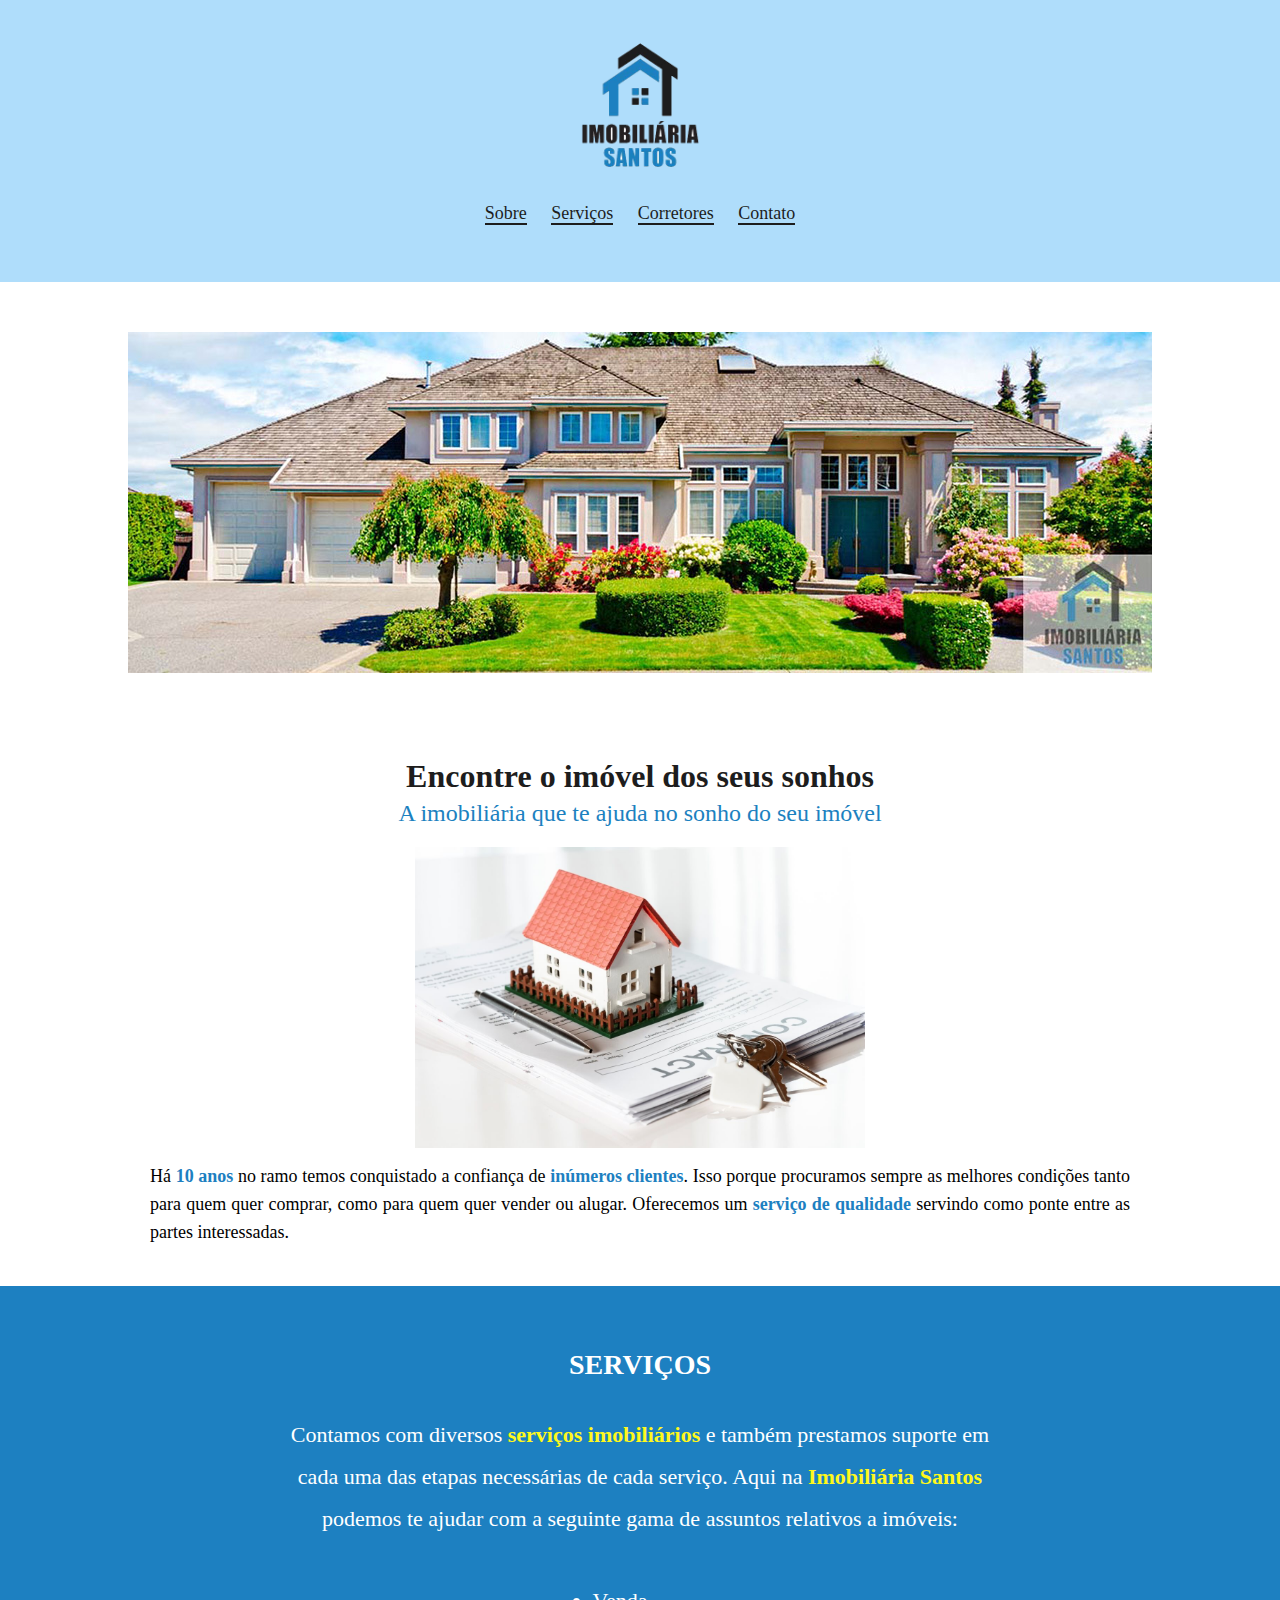
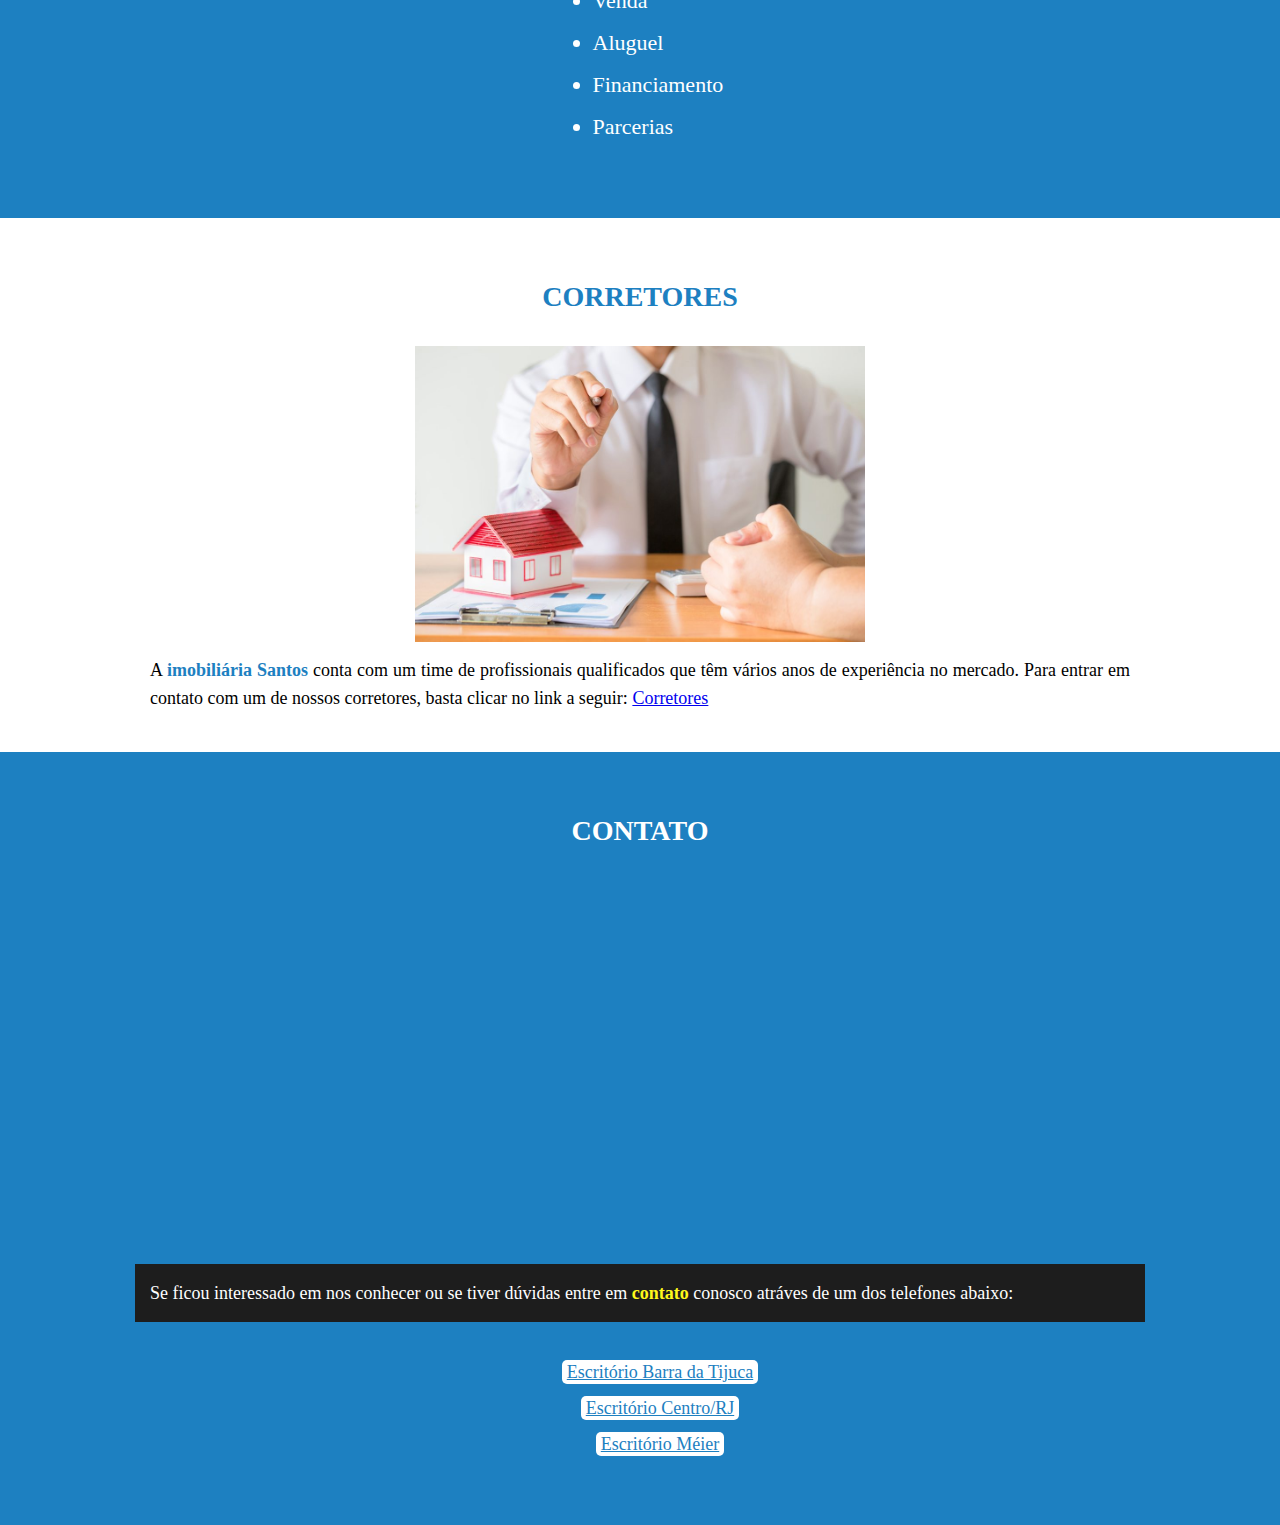
<file: Missão 4/index.html>
<!DOCTYPE html>
<html>
<head>
    <meta charset="UTF-8">
    <meta name="description" content="A Imobiliária que te ajuda a conquistar seu sonho da casa nova">
    <title>Imobiliária Santos</title>
    <link rel="stylesheet" href="estilo.css">
</head>
<body>
    <div class="secao topo">
        <img src="img/logo.png" alt="Imobiliária Santos">
        <p class="paragrafo paragrafo-topo">
            <a class="link-topo" href="#sobre">Sobre</a>
            <a class="link-topo" href="#servicos">Serviços</a>
            <a class="link-topo" href="#corretores">Corretores</a>
            <a class="link-topo" href="#contato">Contato</a>
        </p>
    </div>
    <div class="secao banner">
        <img src="img/banner.jpg" alt="anúncio de casa">
    </div>
    <div id="sobre" class="secao">
        <h1>Encontre o imóvel dos seus sonhos</h1>
        <h2>A imobiliária que te ajuda no sonho do seu imóvel</h2>
        <img class="imagem" src="img/imovel-assinatura.jpg" alt="Assinatura de imóvel">
        <p class="paragrafo paragrafo-sobre">
            Há <span class="texto-azul">10 anos</span> no ramo temos conquistado a confiança de <span class="texto-azul">inúmeros clientes</span>. Isso porque procuramos sempre as melhores condições tanto para quem quer comprar, como para quem quer vender ou alugar. Oferecemos um <span class="texto-azul">serviço de qualidade</span> servindo como ponte entre as partes interessadas.
        </p>
    </div>
    <div id="servicos" class="secao servicos">
        <h3>SERVIÇOS</h3>
        <p class="paragrafo paragrafo-servicos">
            Contamos com diversos <span class="texto-amarelo">serviços imobiliários</span> e também prestamos suporte em cada uma das etapas necessárias de cada serviço. Aqui na <span class="texto-amarelo">Imobiliária Santos</span> podemos te ajudar com a seguinte gama de assuntos relativos a imóveis:
        </p>
        <ul class="lista-servicos">
            <li class="item-lista-servicos">Venda</li>
            <li class="item-lista-servicos">Aluguel</li>
            <li class="item-lista-servicos">Financiamento</li>
            <li class="item-lista-servicos">Parcerias</li>
        </ul>
    </div>
    <div id="corretores" class="secao">
        <h3 class="texto-azul">CORRETORES</h3>
        <img class="imagem" src="img/corretores.jpg" alt="corretores">
        <p class="paragrafo">
            A <span class="texto-azul">imobiliária Santos</span> conta com um time de profissionais qualificados que têm vários anos de experiência no mercado. Para entrar em contato com um de nossos corretores, basta clicar no link a seguir: <a class="link" href="mailto:corretores@email.com">Corretores</a>
        </p>
    </div>
    <div id="contato" class="secao contato">
        <h3>CONTATO</h3>
        <iframe src="https://www.google.com/maps/embed?pb=!1m18!1m12!1m3!1d7346.254844548052!2d-43.364712467659004!3d-22.98234139602229!2m3!1f0!2f0!3f0!3m2!1i1024!2i768!4f13.1!3m3!1m2!1s0x9bda2ed54ec2e1%3A0x4431d262cad1d163!2sAv.%20Ayrton%20Senna%2C%203000%20-%20Barra%20da%20Tijuca%2C%20Rio%20de%20Janeiro%20-%20RJ%2C%2022775-904!5e0!3m2!1spt-BR!2sbr!4v1642532754862!5m2!1spt-BR!2sbr" width="800" height="350" style="border:0;" allowfullscreen="" loading="lazy"></iframe>
        <p class="paragrafo paragrafo-contato">
            Se ficou interessado em nos conhecer ou se tiver dúvidas entre em <span class="texto-amarelo">contato</span> conosco atráves de um dos telefones abaixo:
        </p>
        <ul class="lista-contato">
            <li class="item-lista-contato">
                <a class="link-contato" href="mailto:officebarra@email.com">Escritório Barra da Tijuca</a>
            </li>
            <li class="item-lista-contato">
                <a class="link-contato" href="mailto:officecentro@email.com">Escritório Centro/RJ</a>
            </li>
            <li class="item-lista-contato">
                <a class="link-contato" href="mailto:officemeier@email.com">Escritório Méier</a>
            </li>
        </ul>
    </div>
</body>
</html>
</file>
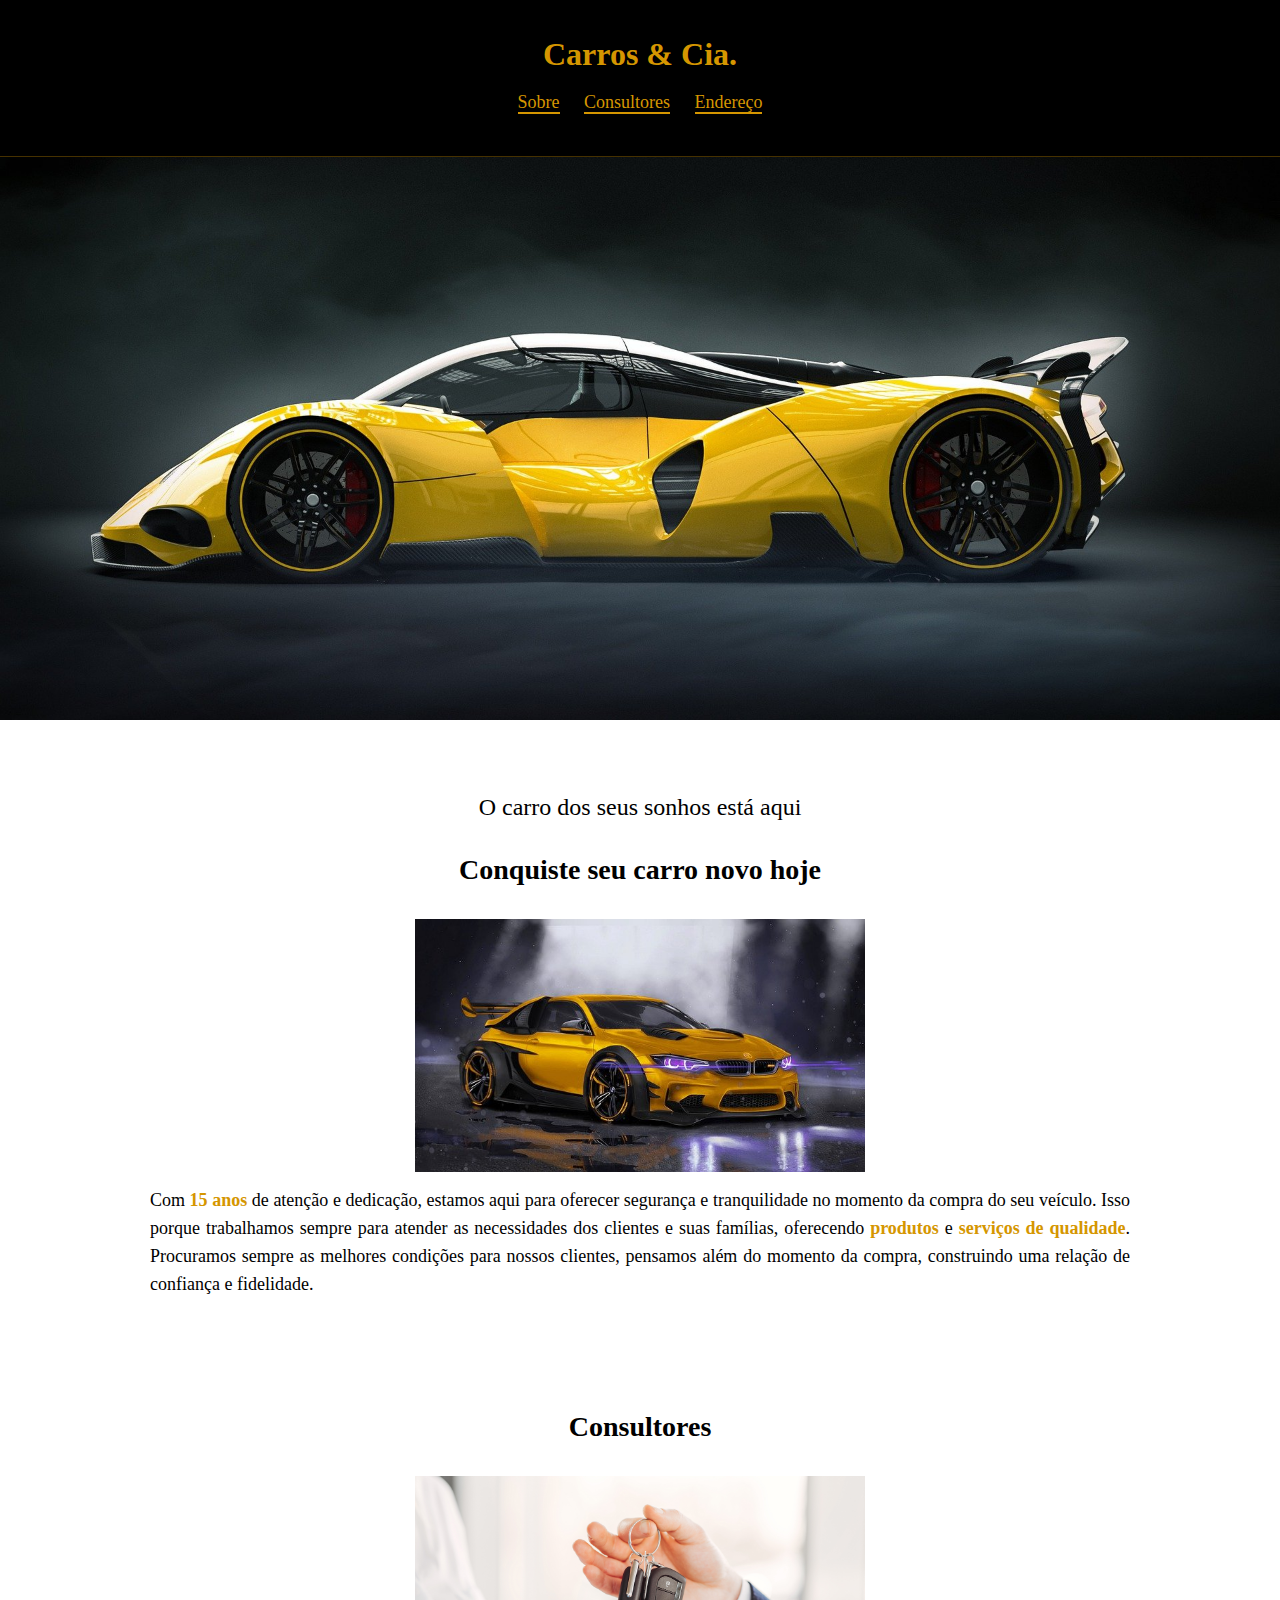
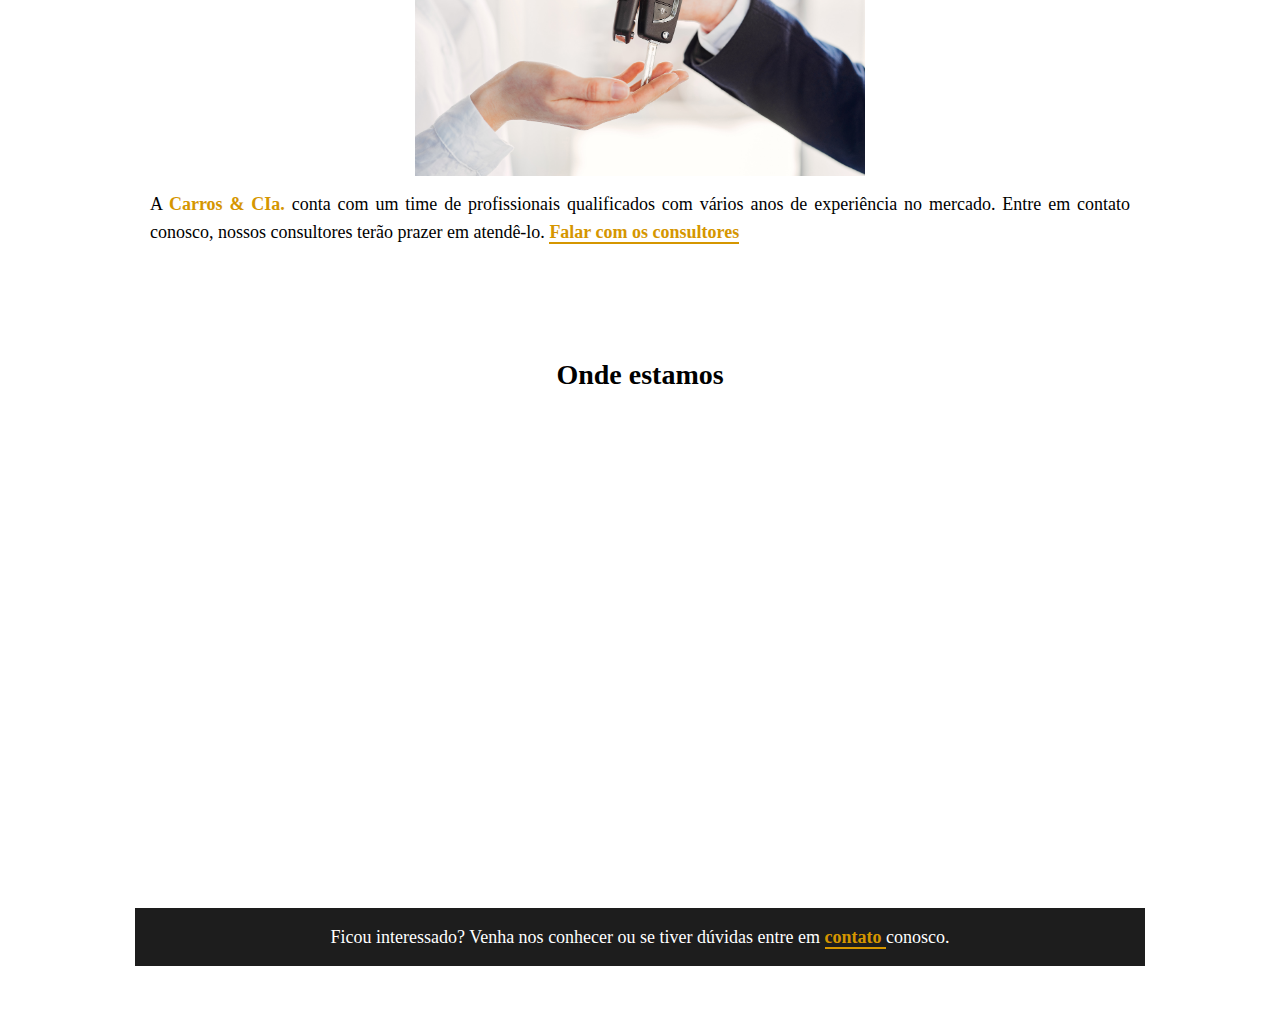
<file: Projetos/index.html>
<!DOCTYPE html>
<html>

    <head>
        <meta charset="UTF-8">
        <meta name="description" content="Carro & Cia. Serviços de qualidade">
        <title>Carro & Cia</title>
        <link rel="stylesheet" href="estilo.css">
    </head>

    <body>
        <div class="secao topo">
            <h1>Carros & Cia.</h1>

            <p class="paragrafo paragrafo-topo">
                <a class="link-topo" href="#sobre">Sobre</a>
                <a class="link-topo" href="#consultores">Consultores</a>
                <a class="link-topo" href="#endereco">Endereço</a>
            </p>
        </div>

        <div class="secao banner">
            <img class="banner-img" src="img/banner.jpg">
        </div>

        <div id="sobre" class="secao">
            <h2>O carro dos seus sonhos está aqui</h2>
            <h3>Conquiste seu carro novo hoje</h3>

            <img class="imagem" src="img/carro-assinatura.jpg">

            <p class="paragrafo">
                Com <span class="texto-amarelo">15 anos</span> de atenção e dedicação, estamos aqui para oferecer segurança e tranquilidade no momento da compra
                do seu veículo. Isso porque trabalhamos sempre para atender as necessidades dos clientes e suas famílias, oferecendo <span
                    class="texto-amarelo">produtos</span> e <span class="texto-amarelo">serviços de qualidade</span>. Procuramos sempre as melhores condições
                para nossos clientes, pensamos além do momento da compra, construindo uma relação de confiança e fidelidade.
            </p>
        </div>

        <div id="consultores" class="secao">
            <h3>Consultores</h3>

            <img class="imagem" src="img/consultores.jpg">

            <p class="paragrafo">
                A <span class="texto-amarelo">Carros & CIa.</span> conta com um time de profissionais qualificados com vários anos de experiência no
                mercado. Entre em contato conosco, nossos consultores terão prazer em atendê-lo. <a class="link" href="mailto:consultores@email.com"><span
                        class="texto-amarelo">Falar com os consultores</span></a>
            </p>
        </div>

        <div id="endereco" class="secao contato">
            <h3>Onde estamos</h3>

            <iframe
                src="https://www.google.com/maps/embed?pb=!1m18!1m12!1m3!1d7346.254844548052!2d-43.364712467659004!3d-22.98234139602229!2m3!1f0!2f0!3f0!3m2!1i1024!2i768!4f13.1!3m3!1m2!1s0x9bda2ed54ec2e1%3A0x4431d262cad1d163!2sAv.%20Ayrton%20Senna%2C%203000%20-%20Barra%20da%20Tijuca%2C%20Rio%20de%20Janeiro%20-%20RJ%2C%2022775-904!5e0!3m2!1spt-BR!2sbr!4v1642532754862!5m2!1spt-BR!2sbr"
                width="1010" height="450" style="border:0;" allowfullscreen="" loading="lazy"></iframe>

            <p class="paragrafo paragrafo-contato">Ficou interessado? Venha nos conhecer ou se tiver dúvidas entre em <a class="link"
                    href="mailto:consultores@email.com">
                    <span class="texto-amarelo">contato</span>
                </a> conosco.
            </p>
        </div>
    </body>
</html>
</file>
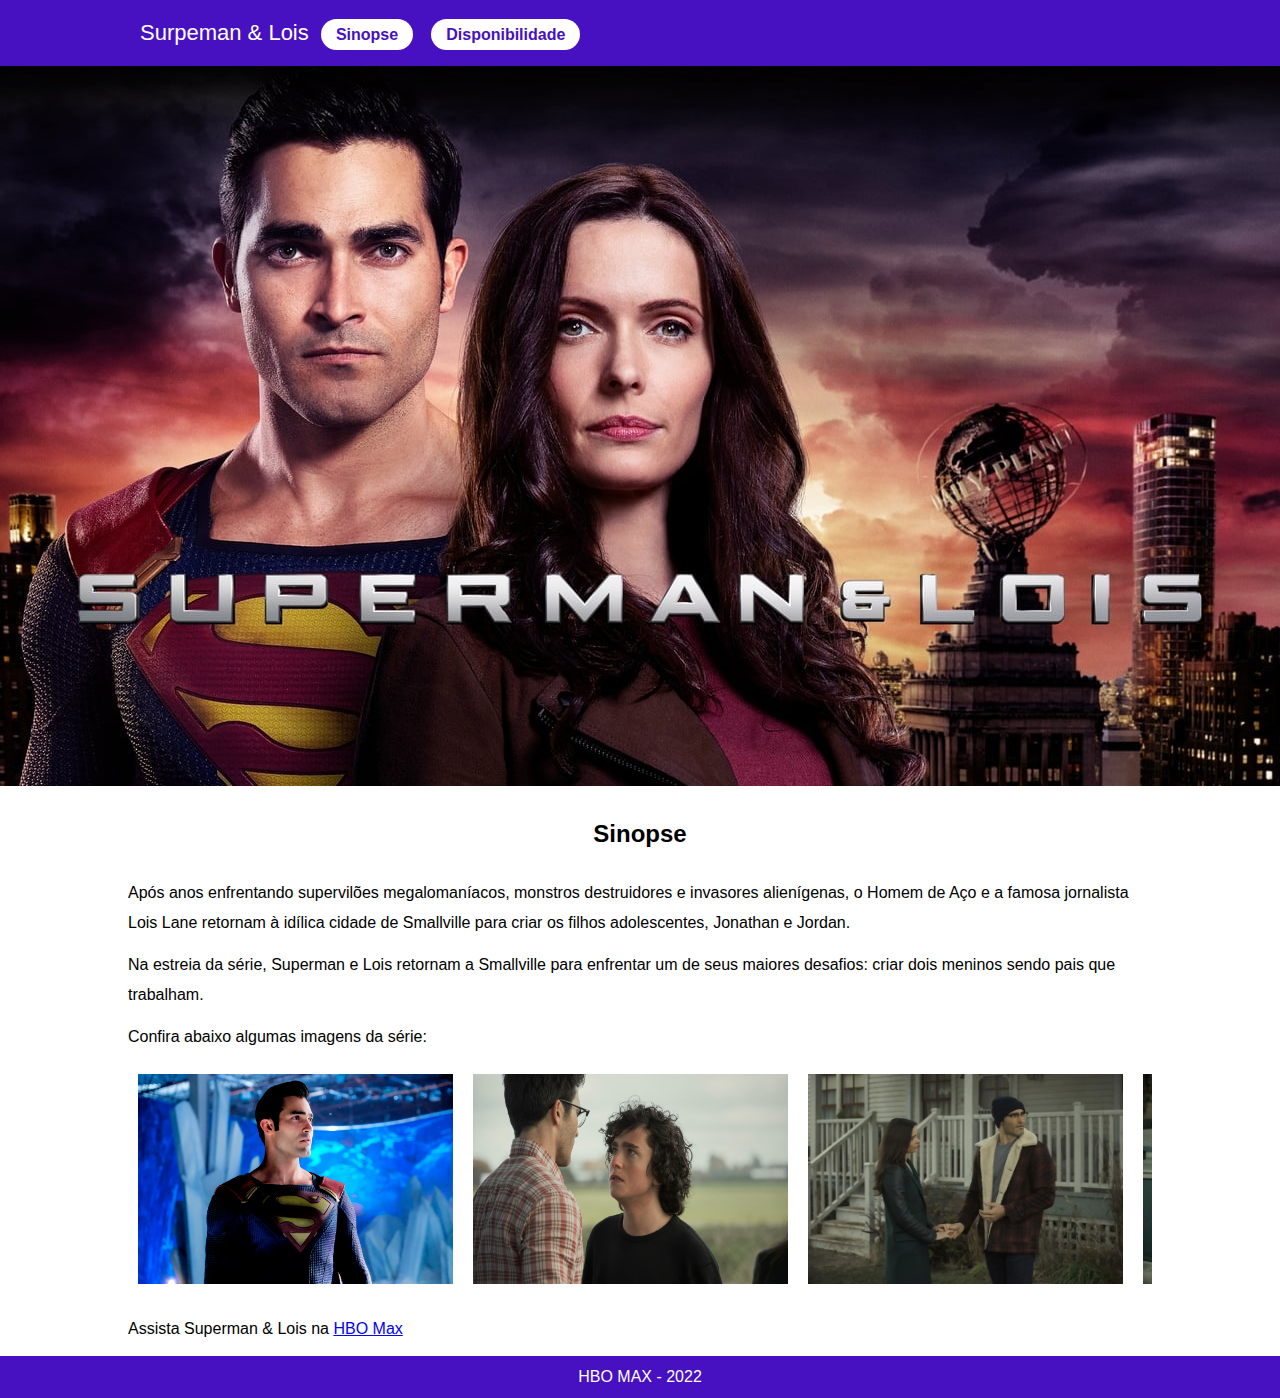
<file: DevMedia/missão 11/index.html>
<!DOCTYPE html>
<html lang="pt-br">
    <head>
        <meta charset="utf-8">
        <meta name="viewport"  content="width=device-width, initial-scale=1.0">
        <title>Projeto 1</title>
        <link rel="stylesheet" href="estilo.css">
    </head>
    <body>
        <div class="topo">
            <div>
                Surpeman & Lois
                <span>
                    <a href="#Sinopse">Sinopse</a>
                    <a href="#disponibilidade">Disponibilidade</a>
                </span>
            </div>
        </div>
        <img class="img-capa" src="img/capa.jpg" alt="Capa de Superman e lois">
        
        <div id="sinopse" class="secao">
            <h2>Sinopse</h2>
            <p>Após anos enfrentando supervilões megalomaníacos, monstros destruidores e invasores alienígenas, o Homem de Aço e a famosa jornalista Lois Lane retornam à idílica cidade de Smallville para criar os filhos adolescentes, Jonathan e Jordan.</p>
            <p>Na estreia da série, Superman e Lois retornam a Smallville para enfrentar um de seus maiores desafios: criar dois meninos sendo pais que trabalham.</p>
        </div>

        <div class="secao">
            <p>Confira abaixo algumas imagens da série:</p>
            <div class="galeria">
                <img class="imagem-sombra" src="img/1.jpg" alt="Superman">
                <img class="imagem-sombra" src="img/2.jpg" alt="Clark e Jordan">
                <img class="imagem-sombra" src="img/3.jpg" alt="Lois e Clark">
                <img class="imagem-sombra" src="img/4.jpg" alt="Jonathan e Lois">
                <img class="imagem-sombra" src="img/5.jpg" alt="Lois e jordn">
                <img class="imagem-sombra" src="img/6.jpg" alt="Jonathan e Jordan">
            </div>
            <div class="informacoes">
                <p>Assista Superman & Lois na <a href="https://play.hbomax.com/page/urn:hbo:page:GYICZHwryn4a3iAEAAAFc:type:episode">HBO Max</a></p>
            </div>
        </div>
        <div class="rodape">HBO MAX - 2022</div>
    </body>
</html>
</file>
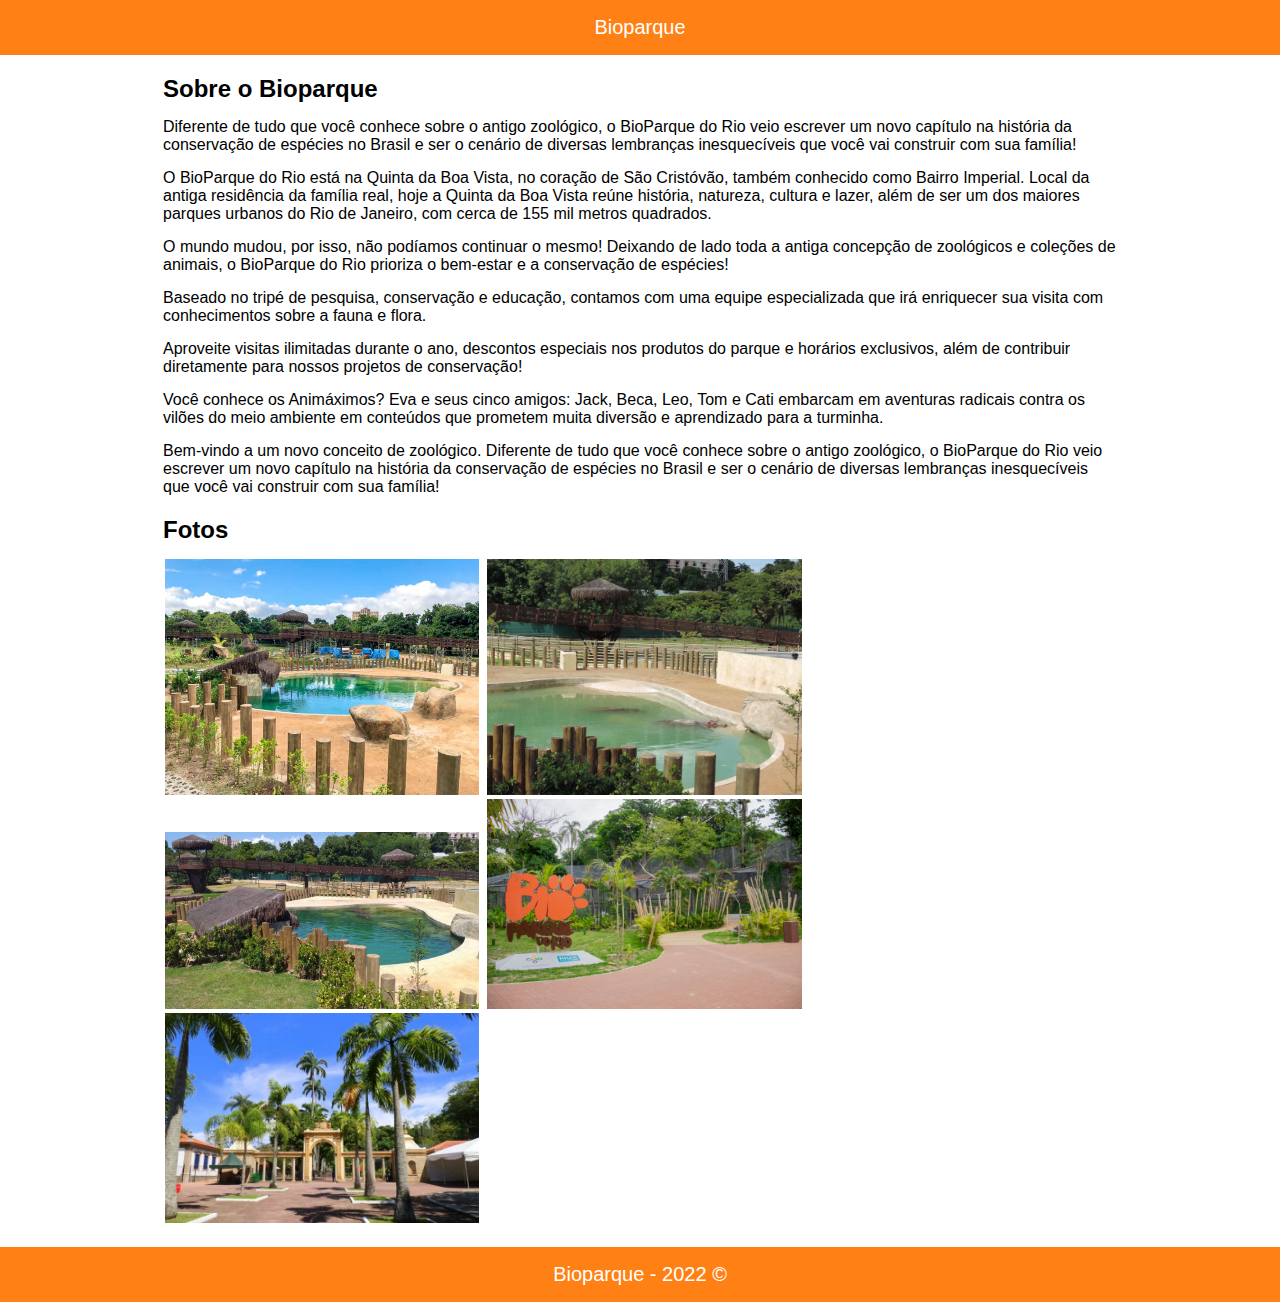
<file: DevMedia/missão 7/index.html>
<!DOCTYPE html>
<html lang="pt-br">
<head>
    <meta charset="UTF-8">
    <link rel="stylesheet" type="text/css" href="estilo.css"/>
    <title>Bioparque</title>
</head>
<body>
    <div class="topo">
        <span>Bioparque</span>
    </div>
    <div class="limita-largura">
        <div class="area apresentacao">
            <h2>Sobre o Bioparque</h2>

            <p>Diferente de tudo que você conhece sobre o antigo zoológico, o BioParque do Rio veio escrever um novo capítulo na história da conservação de espécies no Brasil e ser o cenário de diversas lembranças inesquecíveis que você vai construir com sua família!</p>

            <p>O BioParque do Rio está na Quinta da Boa Vista, no coração de São Cristóvão, também conhecido como Bairro Imperial. Local da antiga residência da família real, hoje a Quinta da Boa Vista reúne história, natureza, cultura e lazer, além de ser um dos maiores parques urbanos do Rio de Janeiro, com cerca de 155 mil metros quadrados.</p>

            <p>O mundo mudou, por isso, não podíamos continuar o mesmo! Deixando de lado toda a antiga concepção de zoológicos e coleções de animais, o BioParque do Rio prioriza o bem-estar e a conservação de espécies!</p>

            <p>Baseado no tripé de pesquisa, conservação e educação, contamos com uma equipe especializada que irá enriquecer sua visita com conhecimentos sobre a fauna e flora.</p>

            <p>Aproveite visitas ilimitadas durante o ano, descontos especiais nos produtos do parque e horários exclusivos, além de contribuir diretamente para nossos projetos de conservação!</p>

            <p>Você conhece os Animáximos? Eva e seus cinco amigos: Jack, Beca, Leo, Tom e Cati embarcam em aventuras radicais contra os vilões do meio ambiente em conteúdos que prometem muita diversão e aprendizado para a turminha.</p>

            <p>Bem-vindo a um novo conceito de zoológico. Diferente de tudo que você conhece sobre o antigo zoológico, o BioParque do Rio veio escrever um novo capítulo na história da conservação de espécies no Brasil e ser o cenário de diversas lembranças inesquecíveis que você vai construir com sua família!</p>
        </div>
        <div class="area galeria">
            <h2>Fotos</h2>

            <div class="area-tres-imagens">
                <img src="img/1.jpg">
                <img src="img/2.jpg">
                <img src="img/3.jpg">
                <img src="img/4.jpg">
                <img src="img/5.jpg">
            </div>
        </div>
    </div>
    <div class="rodape">
        Bioparque - 2022 ©
    </div>
</body>
</html>
</file>
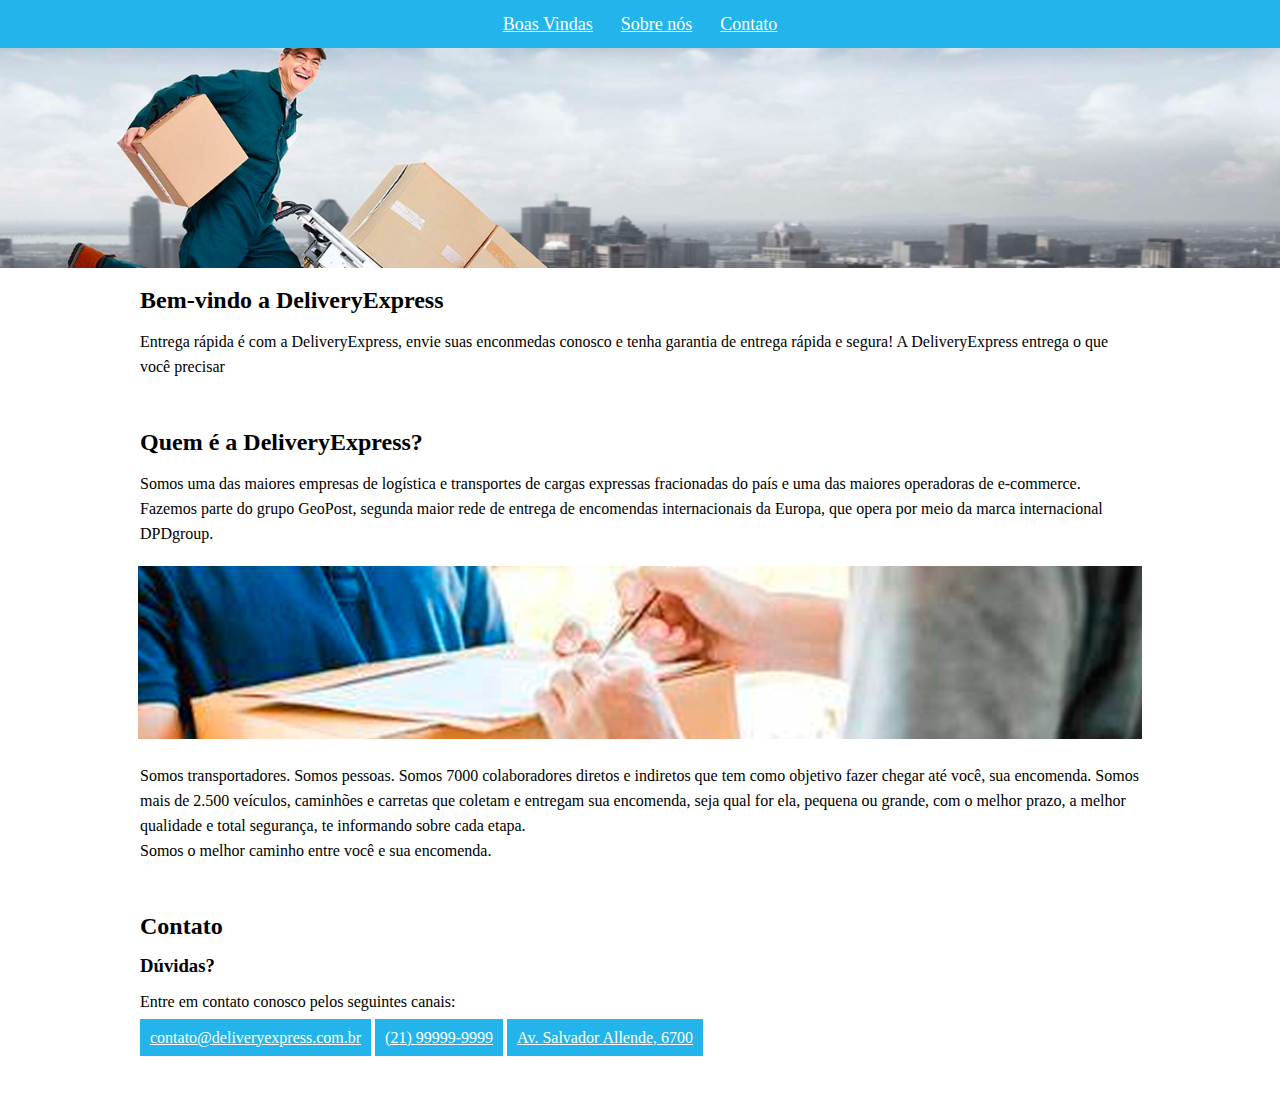
<file: DevMedia/missão 8/index.html>
<!DOCTYPE html>
<html lang="pt-br">
<head>
    <meta charset="UTF-8">
    <meta name="viewport" content="width=device-width, initial-scale=1.0">
    <title>Document</title>
    <link rel="stylesheet" href="estilo.css">
</head>
<body>
    <div class="topo">
        <ul class="links">
            <li><a href="#boasvindas">Boas Vindas</a></li>
            <li><a href="#sobre">Sobre nós</a></li>
            <li><a href="#contato">Contato</a></li>
        </ul>
    </div>
    <img src="img/home.jpg">
    <div class="main">
        <div class="area" id="boasvindas">
        <h2>Bem-vindo a DeliveryExpress</h2>

        <p>Entrega rápida é com a DeliveryExpress, envie suas enconmedas conosco e tenha garantia de entrega rápida e segura! A DeliveryExpress entrega o que você precisar</p>
        </div>
        <div class="area" id="sobre">
            <h2>Quem é a DeliveryExpress?</h2>
            <p>Somos uma das maiores empresas de logística e transportes de cargas expressas fracionadas do país e uma das maiores operadoras de e-commerce. Fazemos parte do grupo GeoPost, segunda maior rede de entrega de encomendas internacionais da Europa, que opera por meio da marca internacional DPDgroup.</p>

            <img src="img/1.png">

            <p>Somos transportadores. Somos pessoas. Somos 7000 colaboradores diretos e indiretos que tem como objetivo fazer chegar até você, sua encomenda. Somos mais de 2.500 veículos, caminhões e carretas que coletam e entregam sua encomenda, seja qual for ela, pequena ou grande, com o melhor prazo, a melhor qualidade e total segurança, te informando sobre cada etapa.</p>

            <p>Somos o melhor caminho entre você e sua encomenda.</p>
        </div>
        <div class="area" id="contato">
            <h2>Contato</h2>

            <h3>Dúvidas?</h3>

            <p>Entre em contato conosco pelos seguintes canais:</p>
            <ul>
                <li>
                    <a href="mailto: contato@deliveryexpress.com.br">contato@deliveryexpress.com.br</a>
                </li>
                <li>
                    <a href="tel:+5521999999999">(21) 99999-9999</a>
                </li>
                <li>
                    <a href="https://www.google.com/maps/place/Transcommerce+%2FJadLog+servi%C3%A7o+de+entregas+r%C3%A1pidas/@-22.8914995,-43.6054397,11z/data=!4m9!1m2!2m1!1sjadlog!3m5!1s0x9bdce63e40dcd9:0x52cd0b9ce71973a2!8m2!3d-23.0053998!4d-43.4365075!15sCgZqYWRsb2ciA4gBAVoIIgZqYWRsb2eSAR10cmFuc3BvcnRhdGlvbl9lc2NvcnRfc2VydmljZQ">Av. Salvador Allende, 6700</a>
                </li>
            </ul>
        </div>
    </div>
</body>
</html>
</file>
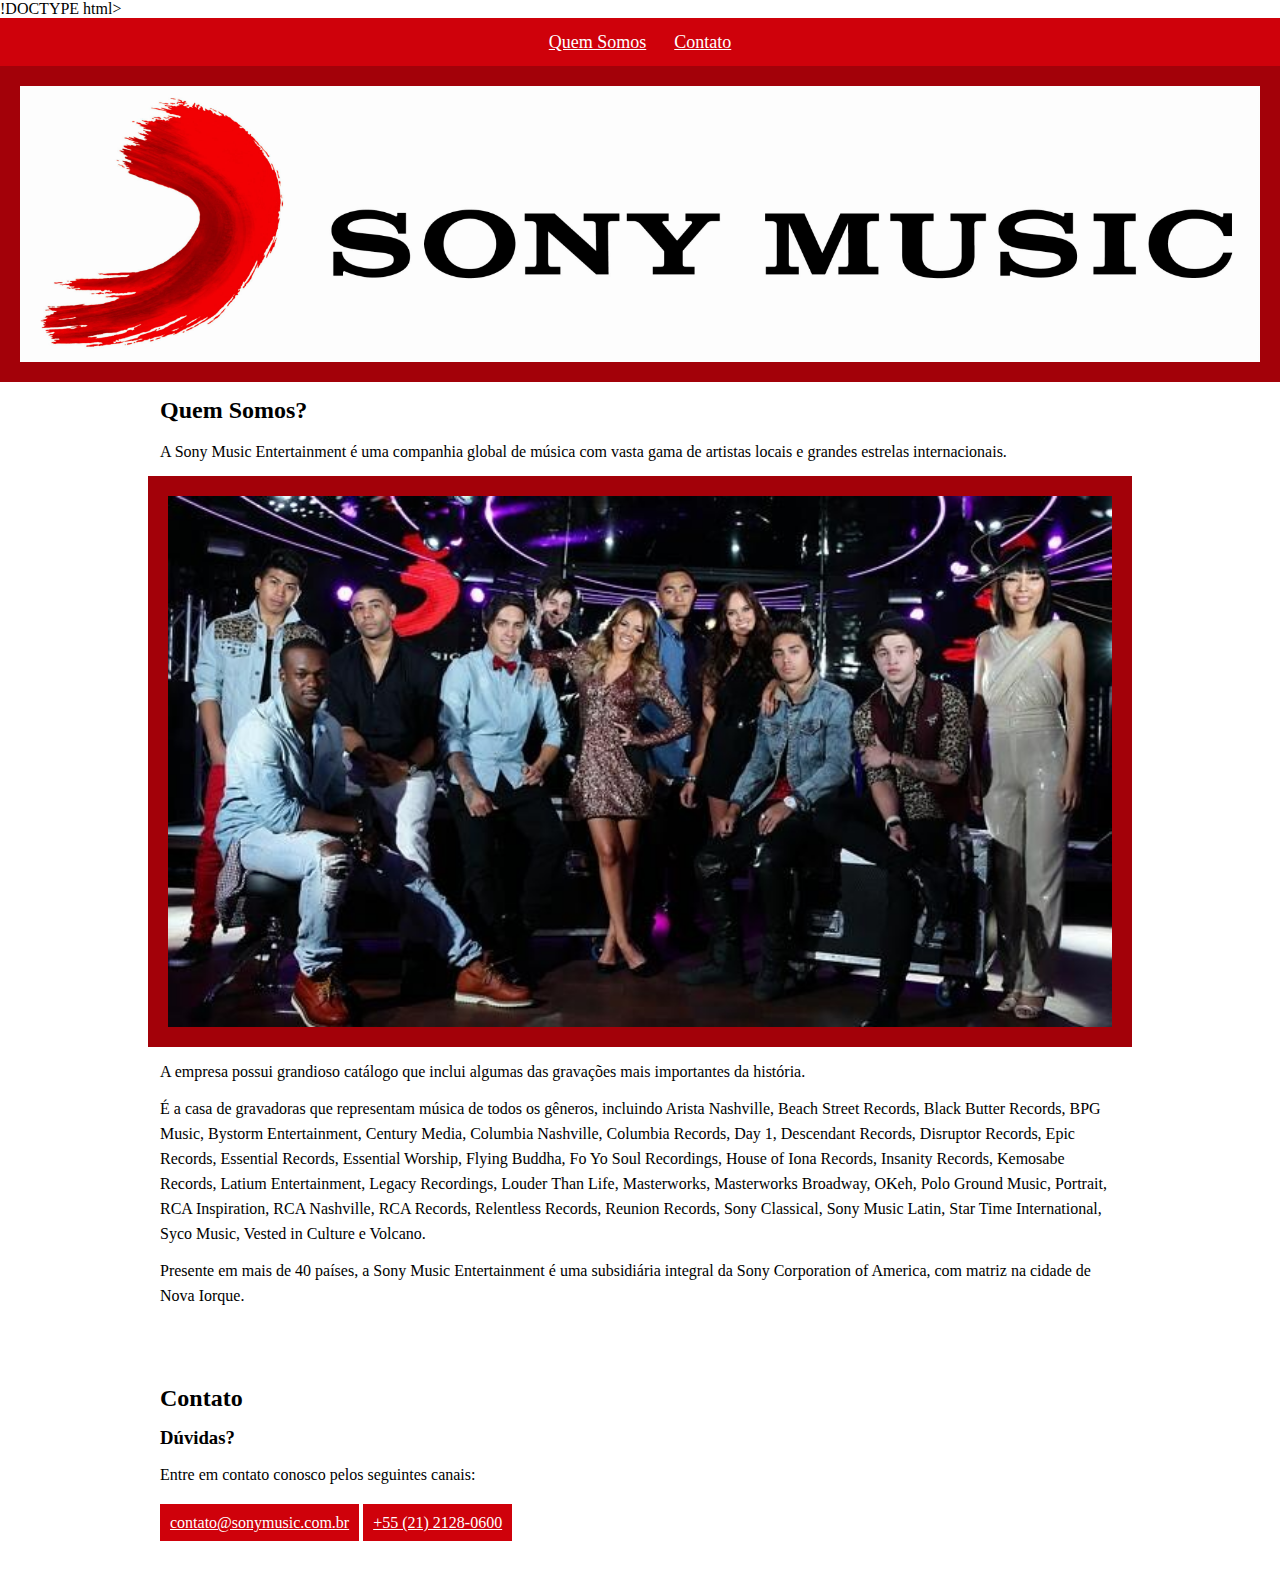
<file: DevMedia/missão 9/index.html>
!DOCTYPE html>
 <html lang="pt-br">
 <head>
     <meta charset="UTF-8">
     <meta name="viewport" content="width=device-width, initial-scale=1.0">
     <title>Document</title>
     <link rel="stylesheet" href="estilo.css">
 </head>
 <body>
     <div class="topo">
         <ul class="links">
             <li><a href="#sobre">Quem Somos</a></li>
             <li><a href="#contato">Contato</a></li>
         </ul>
     </div>
     <img class="home-imagem" src="img/home.png">
     <div class="main">
         <div class="area" id="sobre">
             <h2>Quem Somos?</h2>
             <p>A Sony Music Entertainment é uma companhia global de música com vasta gama de artistas locais e grandes estrelas internacionais.</p>

             <img src="img/1.jpg">

             <p>A empresa possui grandioso catálogo que inclui algumas das gravações mais importantes da história.</p>

             <p>É a casa de gravadoras que representam música de todos os gêneros, incluindo Arista Nashville, Beach Street Records, Black Butter Records, BPG Music, Bystorm Entertainment, Century Media, Columbia Nashville, Columbia Records, Day 1, Descendant Records, Disruptor Records, Epic Records, Essential Records, Essential Worship, Flying Buddha, Fo Yo Soul Recordings, House of Iona Records, Insanity Records, Kemosabe Records, Latium Entertainment, Legacy Recordings, Louder Than Life, Masterworks, Masterworks Broadway, OKeh, Polo Ground Music, Portrait, RCA Inspiration, RCA Nashville, RCA Records, Relentless Records, Reunion Records, Sony Classical, Sony Music Latin, Star Time International, Syco Music, Vested in Culture e Volcano.</p>

             <p>Presente em mais de 40 países, a Sony Music Entertainment é uma subsidiária integral da Sony Corporation of America, com matriz na cidade de Nova Iorque.</p>
         </div>
         <div class="area" id="contato">
             <h2>Contato</h2>

             <h3>Dúvidas?</h3>

             <p>Entre em contato conosco pelos seguintes canais:</p>
             <ul>
                 <li>
                     <a href="mailto: contato@sonymusic.com.br">contato@sonymusic.com.br</a>
                 </li>
                 <li>
                     <a href="tel:+552121280600">+55 (21) 2128-0600</a>
                 </li>
             </ul>
         </div>
     </div>
 </body>
 </html>
</file>
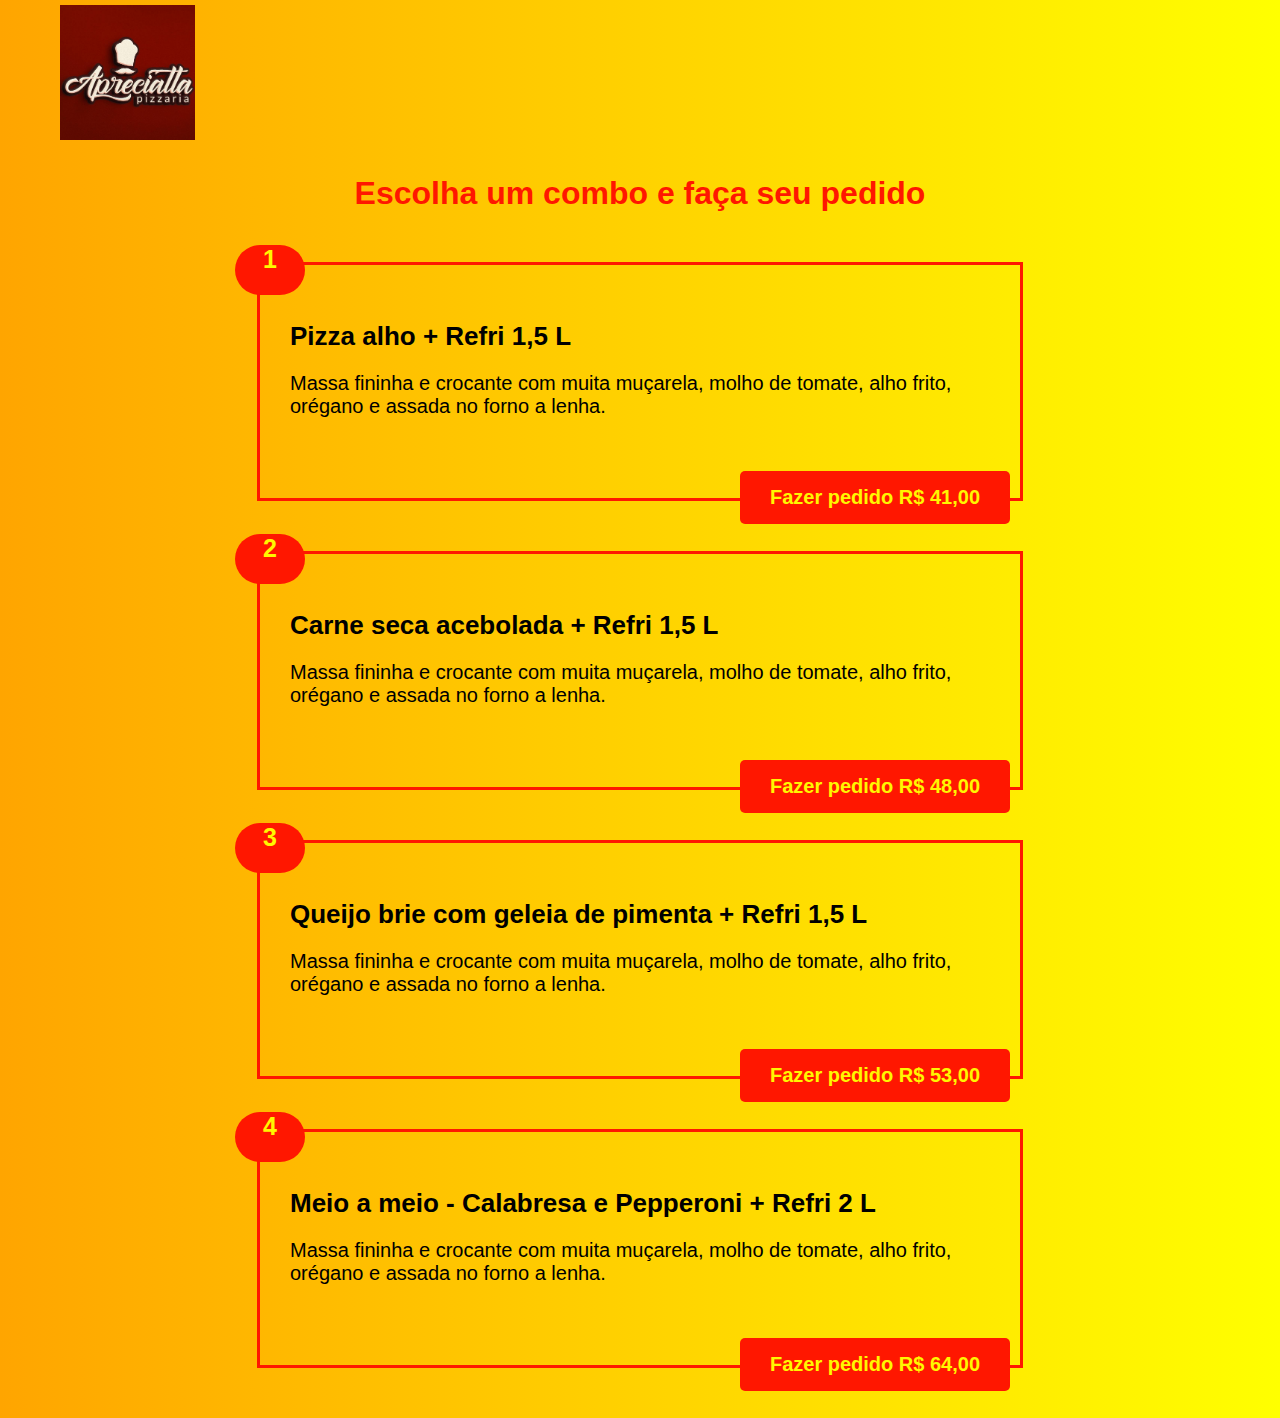
<file: Projetos/pizza do dev/index.html>
<!DOCTYPE html>
<html>
    <head>
        <meta charset="utf-8">
        <link href="https://fonts.googleapis.com/css2?family=Montserrat:wght@500&display=swap" rel="stylesheet">
        <meta http-equiv="x-ua-compatible" content="IE-edge">
        <link rel="stylesheet" href="estilo.css">
        <title>Pizza do Dev</title>
    </head>
    <body>
        <div class="logo">
            <img src="img/logo.jpg" alt="logo">

    </div>
        <h1>Escolha um combo e faça seu pedido</h1>

        <div class="container">
            <p class="icone">1</p>
            <h3>Pizza alho + Refri 1,5 L</h3>
            <p class="ingredientes">Massa fininha e crocante com muita muçarela, molho de tomate, alho frito, orégano e assada no forno a lenha.</p>
            <a class="btn-fazer-pedido" href="#">Fazer pedido R$ 41,00</a>
        </div>

        <div class="container">
            <p class="icone">2</p>
            <h3>Carne seca acebolada + Refri 1,5 L</h3>
            <p class="ingredientes">Massa fininha e crocante com muita muçarela, molho de tomate, alho frito, orégano e assada no forno a lenha.</p>
            <a class="btn-fazer-pedido" href="#">Fazer pedido R$ 48,00</a>
        </div>

        <div class="container">
            <p class="icone">3</p>
            <h3>Queijo brie com geleia de pimenta + Refri 1,5 L</h3>
            <p class="ingredientes">Massa fininha e crocante com muita muçarela, molho de tomate, alho frito, orégano e assada no forno a lenha.</p>
            <a class="btn-fazer-pedido" href="#">Fazer pedido R$ 53,00</a>
        </div>

        <div class="container">
            <p class="icone">4</p>
            <h3>Meio a meio - Calabresa e Pepperoni + Refri 2 L</h3>
            <p class="ingredientes">Massa fininha e crocante com muita muçarela, molho de tomate, alho frito, orégano e assada no forno a lenha.</p>
            <a class="btn-fazer-pedido" href="#">Fazer pedido R$ 64,00</a>
        </div>
    </body>
</html>
</file>
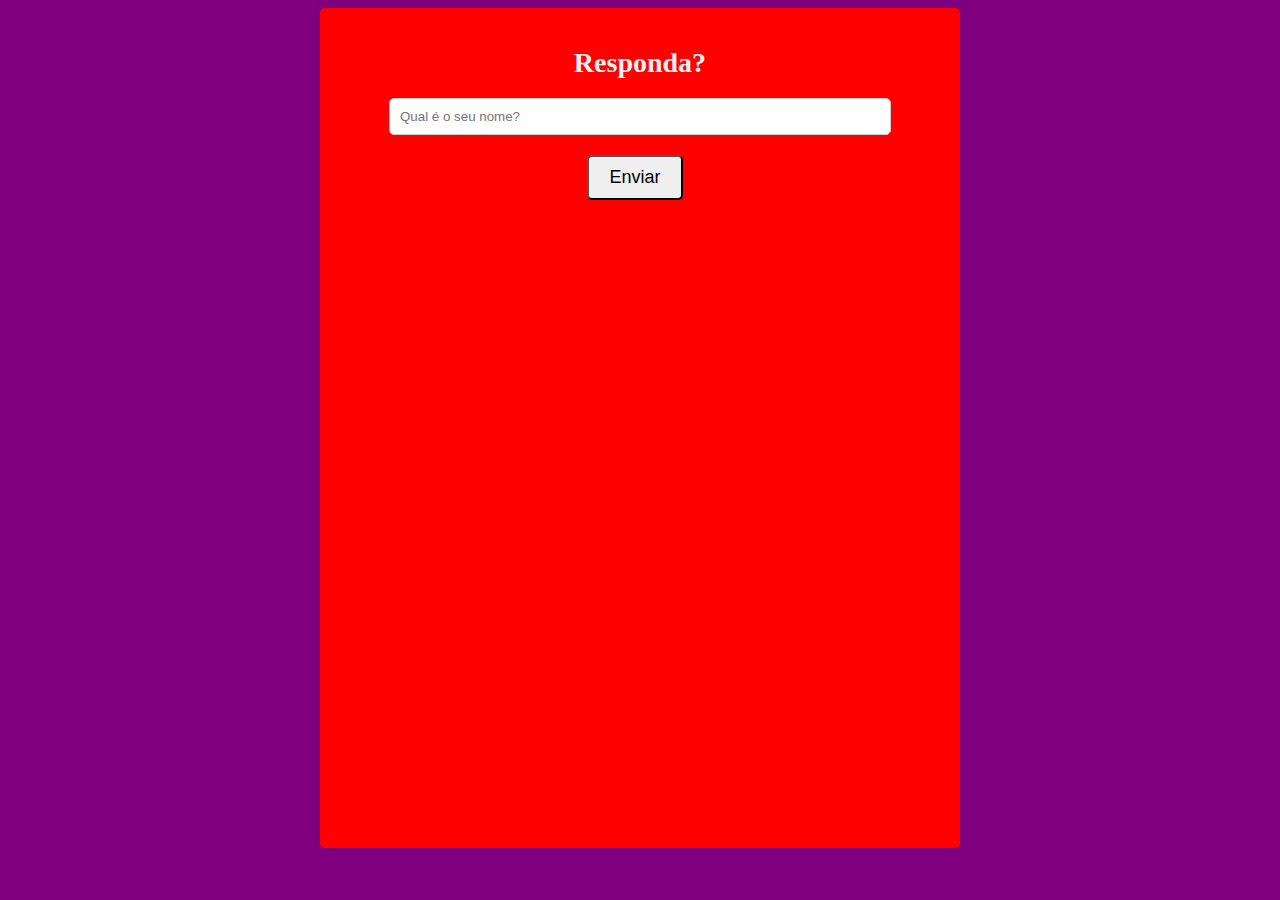
<file: Pedido de namoro/index (1).html>
<!DOCTYPE html>
<html>
<head>
  <title>?</title>
  <style>
    body {
      text-align: center;
      background-color: #f1f1f1;
      background-image: url(https://static.imgs.app/content/assetz/uploads/2018/08/gif-frase-para-coracoes-013.gif);
      background-repeat: no-repeat;
      background-size: cover;
      background-attachment: fixed;
      background-color: purple;
    }

    h1{
      font-size: 28px;
      color: #f1f1f1;
    }

    p{
      font-size: 28px;
      color: #fffcfc; /* Cor do texto */
      text-shadow: 1px 1px 2px rgba(0, 0, 0, 0.5); /* Sombra do texto */
      box-shadow: 0 2px 4px rgba(0, 0, 0, 0.2); /* Sombra do parágrafo */
}

    .container {
      max-width: 600px;
      margin: 0 auto;
      padding: 20px;
      background-image: url("https://i.pinimg.com/originals/ba/e8/8a/bae88ab43a4c6f8480fd27eabc55930e.gif");
      background-size: cover;
      background-position: center;
      background-repeat: no-repeat;
      border-radius: 5px;
      box-shadow: 0 0 10px rgba(0, 0, 0, 0.1);
      height: 800px;
      background-color: red;
}

    input[type="text"] {
      width: 80%;
      padding: 10px;
      margin-bottom: 20px;
      border: 1px solid #ccc;
      border-radius: 5px;
    }

    button {
      font-size: 18px;
      padding: 10px 20px;
      margin-right: 10px;
      border-radius: 5px;
      cursor: pointer;
    }

    #botoes {
      display: none;
      margin-top: 20px;
    }

    #mensagem {
      display: none;
      margin-top: 20px;
    }

    #nao {
      position: absolute;
      transition: left 0.5s, top 0.5s;
    }

    #nao:hover {
      left: calc(100% * Math.random());
      top: calc(100% * Math.random());
    }
  </style>
</head>
<body>
  <div class="container">
    <h1>Responda?</h1>
    <input type="text" id="nome" placeholder="Qual é o seu nome?" required>
    <br>
    <button onclick="exibirMensagem()">Enviar</button>

    <div id="mensagem">
      <p>Oiii, <span id="respostaNome"></span> tenho a intenção de te amar intensamente, te irritar sempre que eu puder, viver um romance clichê, ser toda sua, te dar todo o carinho, usar pijamas combinando, passar o dia conversando, te tratar do jeito que ninguém te tratou, ser boiola, fazer coisas fofas e te fazer extremamente feliz.!</p>
      <p>Você aceita ser minha conversante?</p>
    </div>

    <div id="botoes">
      <button onclick="redirecionarPagina()">Sim</button>
      <button id="nao" onmouseover="moverBotaoNao()">Não</button>
    </div>
  </div>

  <script>
    function exibirMensagem() {
      var nome = document.getElementById("nome").value;
      if (nome !== "") {
        var mensagem = document.getElementById("mensagem");
        var respostaNome = document.getElementById("respostaNome");
        respostaNome.textContent = nome;
        mensagem.style.display = "block";
        var botoes = document.getElementById("botoes");
        botoes.style.display = "block";
      } else {
        alert("Por favor, digite seu nome.");
      }
    }

    function redirecionarPagina() {
      window.location.href = "https://youtu.be/dtUH2SYgK1o"; // Substitua com a URL da página desejada
    }

    function moverBotaoNao() {
      var nao = document.getElementById("nao");
      var width = window.innerWidth - nao.offsetWidth;
      var height = window.innerHeight - nao.offsetHeight;
      var left = Math.random() * width;
      var top = Math.random() * height;
      nao.style.left = left + "px";
      nao.style.top = top + "px";
    }
  </script>
</body>
</html>
</file>
<file: Missão 4/estilo.css>
body {
    margin: 0;
    font-family: Tahoma;
}

/* === Estilos globais === */
.secao {
    text-align: center;
    padding-top: 30px;
    padding-bottom: 30px;
}

.paragrafo {
    font-size: 18px;
    text-align: justify;
    line-height: 28px;
    margin: 10px auto;
    width: 980px;
}

/* ===  1ª seção === */
.topo {
    background-color: #afddfb;
}

.topo img {
    width: 150px;
}

.paragrafo-topo {
    text-align: center;
    margin-top: 15px;
    margin-bottom: 25px;
}

.link-topo {
    color: #1d1d1d;
    font-size: 18px;
    text-decoration: none;
    margin: 0 10px;
    border-bottom: 2px solid #1d1d1d;
}

/* ===  2ª seção === */

.banner {
    padding-top: 0;
    margin-top: 50px;
}

/* ===  estilos para destaques === */

span {
    font-weight: bold;
}

/* ===  3ª seção === */

h1 {
    color: #1d1d1d;
    margin-bottom: 5px;
}

h2 {
    font-weight: normal;
    color: #1c81c0;
    margin-top: 0;
}

.imagem {
    width: 450px;
}

.texto-azul {
    color: #1d80c1;
}

/* ===  4ª seção === */

.servicos, .contato {
    background-color: #1d80c1;
}

h3 {
    color: #ffffff;
    font-size: 28px;
    line-height: 42px;
}

.paragrafo-servicos {
    color: #ffffff;
    line-height: 42px;
    width: 700px;
    font-size: 22px;
    text-align: center;
}

.texto-amarelo {
    color: #fff81b;
}

.lista-servicos {
    width: 135px;
    margin: 40px auto 40px;
}

.item-lista-servicos {
    font-size: 22px;
    line-height: 42px;
    text-align: left;
    color: #fff;
}

/* ===  6ª seção === */

.paragrafo-contato {
    color: #fff;
    background-color: #1d1d1d;
    padding: 15px;
    margin-top: 30px;
    margin-bottom: 30px;
}

.lista-contato {
    width: 210px;
    list-style: none;
    margin: 40px auto 40px;
}

.item-lista-contato {
    margin-top: 15px;
    text-align: center;
    font-size: 18px;
}

.link-contato {
    background-color: #ffffff;
    color: #1d80c1;
    padding: 2px 5px;
    border-radius: 5px;
}
</file>
<file: Projetos/estilo.css>
body{
    margin: 0;
    font-family: tahoma;
}

/* === Estilos globais === */
.secao{
    text-align: center;
    padding-top: 30px;
    padding-bottom: 40px;
}

h2{
    font-weight: normal;
    color: #000;
    margin-top: 0;
}

h3{
    color: #000;
    font-size: 28px;
    line-height: 42px;
}

.paragrafo{
    font-size: 18px;
    text-align: justify;
    line-height: 28px;
    margin: 10px auto;
    width: 980px;
}

.imagem{
    width: 450px;
}

/* === estilos para destaques === */
.texto-amarelo{
    color: #d59600;
     font-weight: bold;
}

/* === 1 seção === */
.topo{
    width: 100%;
    background-color: #000;
    border-bottom: 1px solid #d5960054;
    padding-top: 15px;
    padding-bottom: 15px;
    position: fixed;
}

h1{
    color: #d59600;
    margin-bottom: 5px;
}

.paragrafo-topo{
    text-align: center;
    margin-top: 15px;
    margin-bottom: 25px;
}
.link-topo{
    color: #d59600;
    text-decoration: none;
    margin: 0 10px;
    border-bottom: 2px solid #d59600;
}

/* === 2 seção === */
.banner{
    padding-top: 0;
}

.banner-img{
    width: 100%;
}

/* === 3 seção ===
       Todos os estilos usados nesta seção são globais
       /*

/* === 4 seção === */
.paragrafo-contato{
    text-align: center;
    color: #fff;
    background-color: #1d1d1d;
    padding: 15px;
    margin-top: 30px;
    margin-bottom: 30px;
}

.link{
    text-decoration: none;
    border-bottom: 2px solid #d59600;
}
</file>
<file: DevMedia/missão 11/estilo.css>
*{
    margin: 0;
}

html, body{
    height: 100%;
}

.topo{
    width: 100%;
    font-size: 22px;
    font-family: sans-serif;
    background: #4710c1;
    color: #fff;
    padding: 20px 0;
}

.topo div{
    width: 100%;
    max-width: 1000px;
    margin: 0 auto;
}

.topo span{
    margin: 0 auto;
}

.topo a{
    color: #4710c1;
    background: white;
    font-size: 16px;
    font-weight: bold;
    text-decoration: none;
    margin: 0 6px;
    padding: 7px 15px;
    border-radius: 20px;
}

.img-capa{
    width: 100%;
}

.secao{
    width: 100%;
    max-width: 1024px;
    margin: 0 auto;
}

.secao h2{
    font-family: sans-serif;
    text-align: center;
    margin: 30px 0;
}

.secao p{
    width: 100%;
    font-family: sans-serif;
    font-size: 16px;
    line-height: 30px;
    margin: 12px 0;
}

.secao img{
    width: 100%;
}

.secao a{
    color: blue;
}

.galeria{
    display: flex;
    overflow-x: scroll;
    margin: 0 auto 20px auto;
}

.galeria img{
    width: 315px;
    margin: 10px;
}

.imagem-sombra{
    margin: 15px auto;
}

.rodape{
    width: 100%;
    font-size: 16px;
    font-family: sans-serif;
    text-align: center;
    background: #4710c1;
    color: #fff;
    padding: 12px 0;
}
</file>
<file: DevMedia/missão 7/estilo.css>
*{
    margin: 0;
    padding: 0;
}

.limita-largura{
    width: 100%;
    min-width: 320px;
    max-width: 1024px;
    margin: 0 auto;
}

.topo, .rodape{
    width: 100%;
    padding: 16px 0;
    text-align: center;
    background: #ff8014;
    color: #fff;
    font-size: 20px;
}
body{
    font-family: sans-serif;
}

.apresenacao{
    width: calc(100% - 70px);
    overflow-y: scroll;
    height: 315px;
}

.galeria{
    width: calc(100% - 70px);
}

.area{
    margin: 20px 35px;
}

.apresentacao img, .area p, .area-tres-imagens{
    width: 100%;
    margin: 15px 0;
}

.galeria img{
    width: calc((100% / 3) - 3px);
    margin: 0 1.5px;
}
</file>
<file: DevMedia/missão 8/estilo.css>
*{
    margin: 0;
    padding: 0;
}

.topo{
    background: #23b4eb;
    text-align: center;
    height: 48px;
}

.main{
    width: 100%;
    max-width: 1024px;
    margin: 0 auto;
}

.area{
    width: 100%;
    margin: 0 0 50px 0;
}

img{
    width: 100%;
}

#sobre img{
    margin: 20px 10px;
    width: calc(100% - 20px);
}

.area h2, .area h3, .area p{
    padding: 0 12px;
}

.area p{
    line-height: 25px;
}

.area h2{
    margin: 15px 0;
}

.area h3{
    margin: 12px 0;
}

.links li{
    display: inline;
    padding: 0 12px;
}

.links li a{
    font-size: 18px;
    color: #fff;
}

.links{
    padding: 14px 0;
}

#contato ul{
    margin: 0 12px;
}

#contato ul, #contato ul li{
    display: inline;
}

#contato ul li a{
    background: #23b4eb;
    color: #fff;
    padding: 10px;
}

#contato p{
    height: 40px;
}
</file>
<file: DevMedia/missão 9/estilo.css>
*{
    margin: 0;
    padding: 0;
}

.topo{
    background: #cf010b;
    text-align: center;
    height: 48px;
}

.main{
    width: 100%;
    max-width: 1024px;
    margin: 0 auto;
}

.area{
    width: 100%;
    padding: 0 20px 50px 20px;
    box-sizing: border-box;
}

img{
    width: 100%;
    padding: 20px;
    background-color: #a30109;
    box-sizing: border-box;
}

.area h2, .area h3, .area p{
    padding: 0 12px;
}

.area p{
    line-height: 25px;
    margin: 12px 0px;
}

.area h2{
    margin: 15px 0;
}

.area h3{
    margin: 13px 0;
}

.links li{
    display: inline;
    padding: 0 12px;
}

.links li a{
    font-size: 18px;
    color: #fff;
}

.links{
    padding: 14px 0;
}

#contato ul{
    margin: 0 12px;
}

#contato ul, #contato ul li{
    display: inline;
}

#contato ul li a{
    background: #cf010b;
    color: #fff;
    padding: 10px;
}

#contato p{
    height: 40px;
}
</file>
<file: Projetos/pizza do dev/estilo.css>
body{
    margin: 0px;
    padding: 0px;
    font-family: montserraf, sans-serif;
    background: linear-gradient(to right, #FFA500, #FFFF00);
}
.logo{
    position: relative;
    margin-top: 30px;
    width: 150px;
    height: 75px;
    padding: 10px;
}


img {
    width: 135px;
    position: absolute;
    top: -25px;
    right: -25px;
}
h1{
    text-align: center;
    margin-top: 50px;
    color: #ff1700;
}
.container{
    width: 700px;
    border: 3px solid #ff1700;
    margin: 50px auto;
    padding: 30px 30px 60px;
    position: relative;
}

h3{
    margin-bottom: 20px;
    font-size: 26px;
}
.ingredientes{
    font-size: 20px;
}
.icone{
    width: 70px;
    height: 50px;
    text-align: center;
    font-weight: 800;
    font-size: 25px;
    background-color: #ff1700;
    color: #fff700;
    border-radius: 50px;
    position: absolute;
    top: -45px;
    left: -25px;
}
.btn-fazer-pedido{
    border: none;
    border-radius: 5px;
    color: #fff700;
    font-weight: 800;
    font-size: 20px;
    background-color: #ff1700;
    text-decoration: none;
    width: 240px;
    text-align: center;
    padding: 15px;
    position: absolute;
    bottom: -26px;
    right: 10px;
}
</file>
